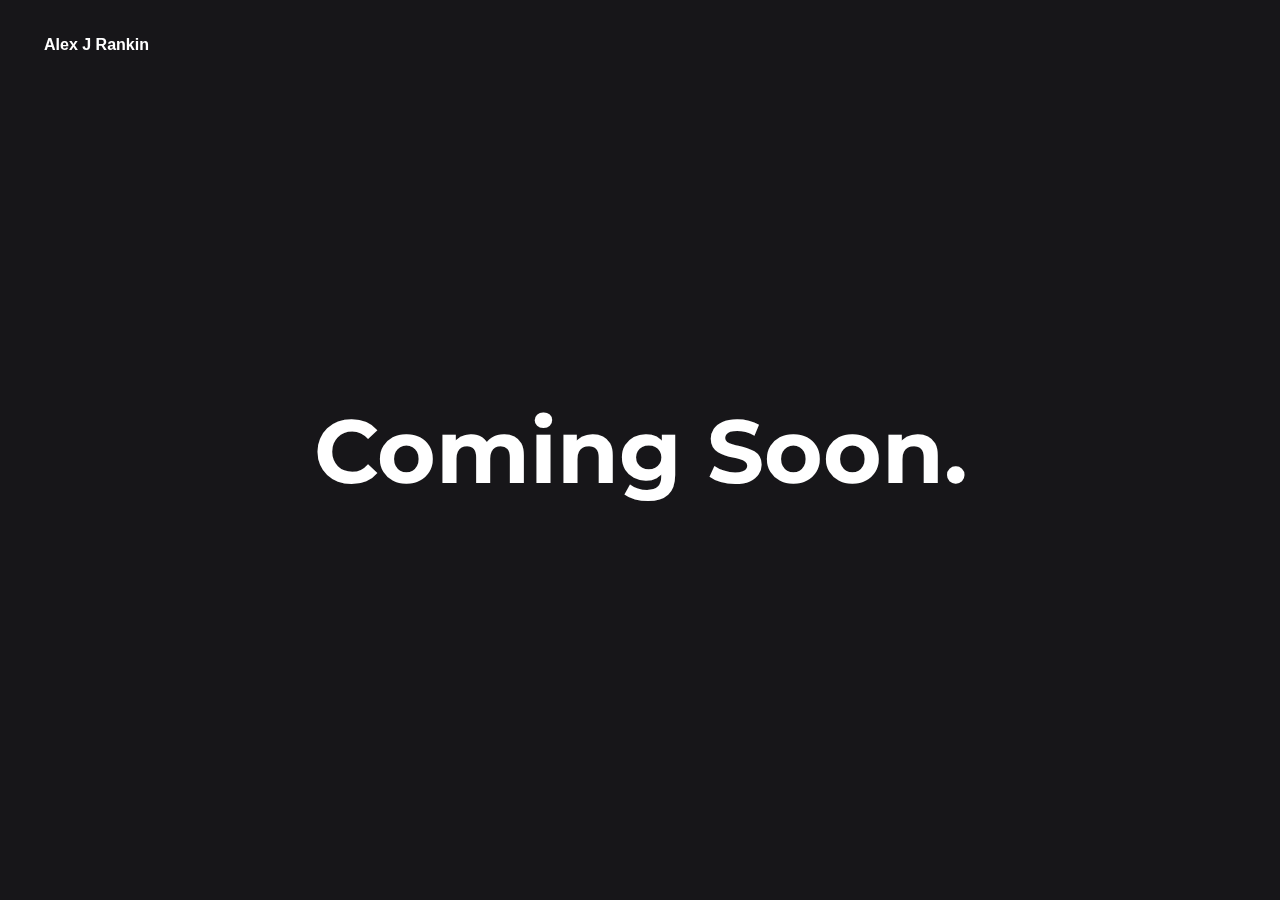
<file: index.html>
﻿<!DOCTYPE html>
<html lang="en">

<head>
  <meta charset="UTF-8" />
  <meta name="viewport" content="width=device-width, initial-scale=1">
  <title>Alex Rankin</title>
  <link rel="shortcut icon" type="image/png" href="favicon.png" />
  <link href="https://cdnjs.cloudflare.com/ajax/libs/font-awesome/4.7.0/css/font-awesome.min.css" rel="stylesheet">
  <link href="https://fonts.googleapis.com/css?family=Source+Sans+Pro:200,400|Montserrat:700" rel="stylesheet">
  <link rel="stylesheet" type="text/css" href="css/normalize.css" />
  <link rel="stylesheet" type="text/css" href="css/demo.css" />
  <link rel="stylesheet" type="text/css" href="css/main.css" />
  <link rel="stylesheet" type="text/css" href="css/sassy.css" />
  <!-- <link rel="stylesheet" type="text/css" href="css/nav.css" /> -->
  <script>document.documentElement.className = 'js';</script>
<script src="https://ajax.googleapis.com/ajax/libs/jquery/3.5.1/jquery.min.js"></script>
<!-- Global site tag (gtag.js) - Google Analytics -->
<script async src="https://www.googletagmanager.com/gtag/js?id=G-88FNY3PDGH"></script>
<script>
  window.dataLayer = window.dataLayer || [];
  function gtag(){dataLayer.push(arguments);}
  gtag('js', new Date());

  gtag('config', 'G-88FNY3PDGH');
</script>
</head>

<body class="demo-1">
    <svg class="hidden">
        <symbol id="icon-arrow" viewBox="0 0 24 24">
            <title>arrow</title>
            <polygon points="6.3,12.8 20.9,12.8 20.9,11.2 6.3,11.2 10.2,7.2 9,6 3.1,12 9,18 10.2,16.8 "/>
        </symbol>
    </svg>
    <main class="main main--demo-1">
        <div class="content content--fixed">
            <header class="codrops-header">
                <h1 class="hideMenu codrops-header__title"><a href="index.html">Alex J Rankin</a></h1>
            </header>
<!--             <div class="hideMenu topnav">
                <div class="topnav-right bar-bounce">
                    <a class="active" href="index.html">Home</a>
                    <a href="about.html">About</a>
                    <a href="https://www.alexo.co.nz">Shop</a> 
                    <a href="contact.html">Contact</a> 
                </div>
            </div> -->
        </div>
        <div class="content content--demo-1">
            <div class="showMenu hamburger js-hover">
                <div class="hamburger__line hamburger__line--01">
                    <div class="hamburger__line-in hamburger__line-in--01"></div>
                </div>
                <div class="hamburger__line hamburger__line--02">
                    <div class="hamburger__line-in hamburger__line-in--02"></div>
                </div>
                <div class="hamburger__line hamburger__line--03">
                    <div class="hamburger__line-in hamburger__line-in--03"></div>
                </div>
                <div class="hamburger__line hamburger__line--cross01">
                    <div class="hamburger__line-in hamburger__line-in--cross01"></div>
                </div>
                <div class="hamburger__line hamburger__line--cross02">
                    <div class="hamburger__line-in hamburger__line-in--cross02"></div>
                </div>
            </div>
            <div class="demo-title demo-title--demo-1">Coming Soon.</div>

<!--             <video autoplay muted loop id="myVideo">
                <source src="alexo.mp4" type="video/mp4">
                Your browser does not support HTML5 video.
              </video> -->

            <div class="global-menu">
                <div class="global-menu__wrap">
                    <a class="global-menu__item global-menu__item--demo-1" href="#">Home</a>
                    <a class="global-menu__item global-menu__item--demo-1" href="#">About</a>
                    <a class="global-menu__item global-menu__item--demo-1" href="#">Shop</a>
                    <a class="global-menu__item global-menu__item--demo-1" href="#">Contact</a>
                </div>
            </div>
            <svg class="shape-overlays" viewBox="0 0 100 100" preserveAspectRatio="none">
                <path class="shape-overlays__path"></path>
                <path class="shape-overlays__path"></path>
                <path class="shape-overlays__path"></path>
            </svg>
        </div>
<!--         <div>
        <div class="row">
            <div class="column">
                <div class="location-listing">
                    <a class="project-title" href="project_1.html">Paris</a>
                    <div class="project-image">
                        <img class="image" src="images/test.jpg" alt="">
                    </div>
                </div>
            </div>
            <div class="column">
                <div class="location-listing">
                    <a class="project-title" href="#">Paris</a>
                    <div class="project-image">
                        <img class="image" src="images/test.jpg" alt="">
                    </div>
                </div>
            </div>
            <div class="column">
                <div class="location-listing">
                    <a class="project-title" href="#">Paris</a>
                    <div class="project-image">
                        <img class="image" src="images/test.jpg" alt="">
                    </div>
                </div>
            </div>
            <div class="column">
                <div class="location-listing">
                    <a class="project-title" href="#">Paris</a>
                    <div class="project-image">
                        <img class="image" src="images/test.jpg" alt="">
                    </div>
                </div>
            </div>
            <div class="column">
                <div class="location-listing">
                    <a class="project-title" href="#">Paris</a>
                    <div class="project-image">
                        <img class="image" src="images/test.jpg" alt="">
                    </div>
                </div>
            </div>
            <div class="column">
                <div class="location-listing">
                    <a class="project-title" href="#">Paris</a>
                    <div class="project-image">
                        <img class="image" src="images/test.jpg" alt="">
                    </div>
                </div>
            </div>
        </div> -->
    </div>
<!--         <footer>
            <li class="footer">
              <a href="index.html">ALEX RANKIN</a>
            </li>
        </footer> -->
    </main>
    <script src="js/demo.js"></script>
    <script src="js/easings.js"></script>
    <script src="js/demo1.js"></script>
    <script src="js/main.js"></script>
</body>
</html>
</file>
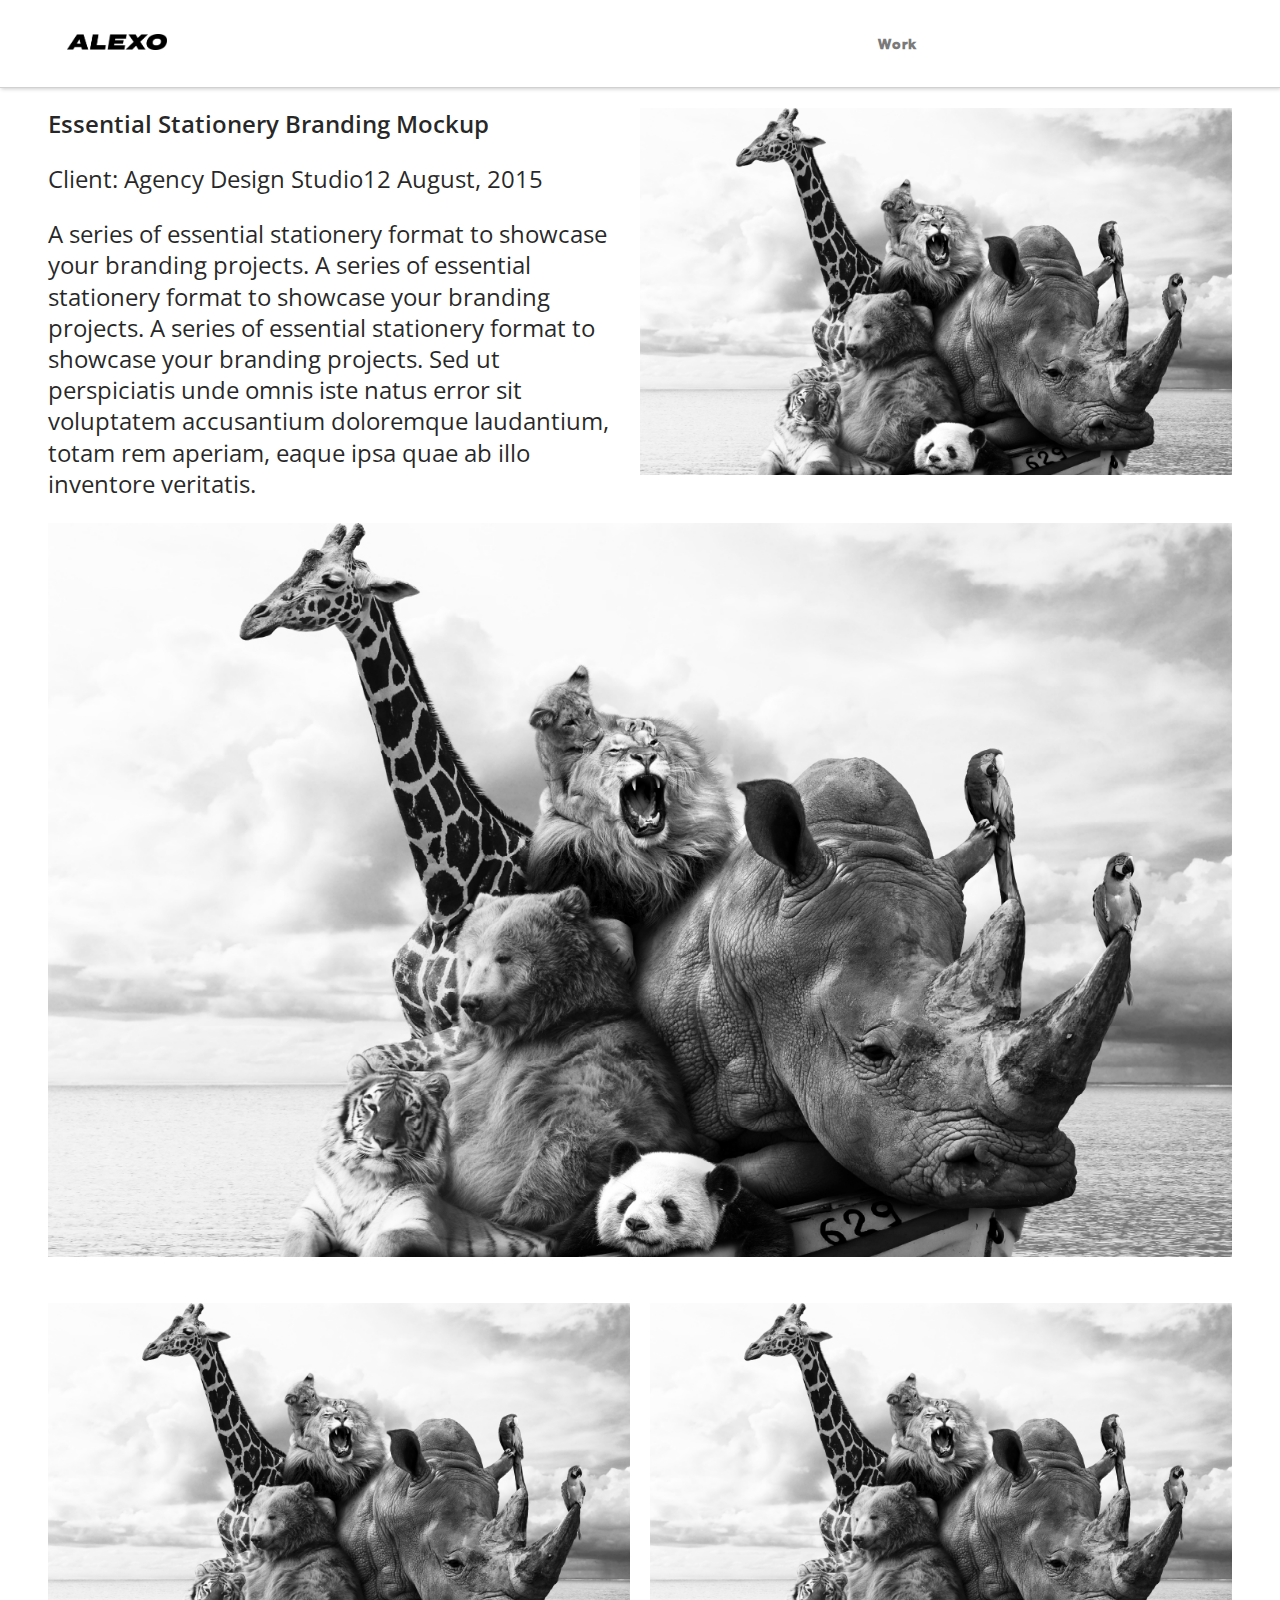
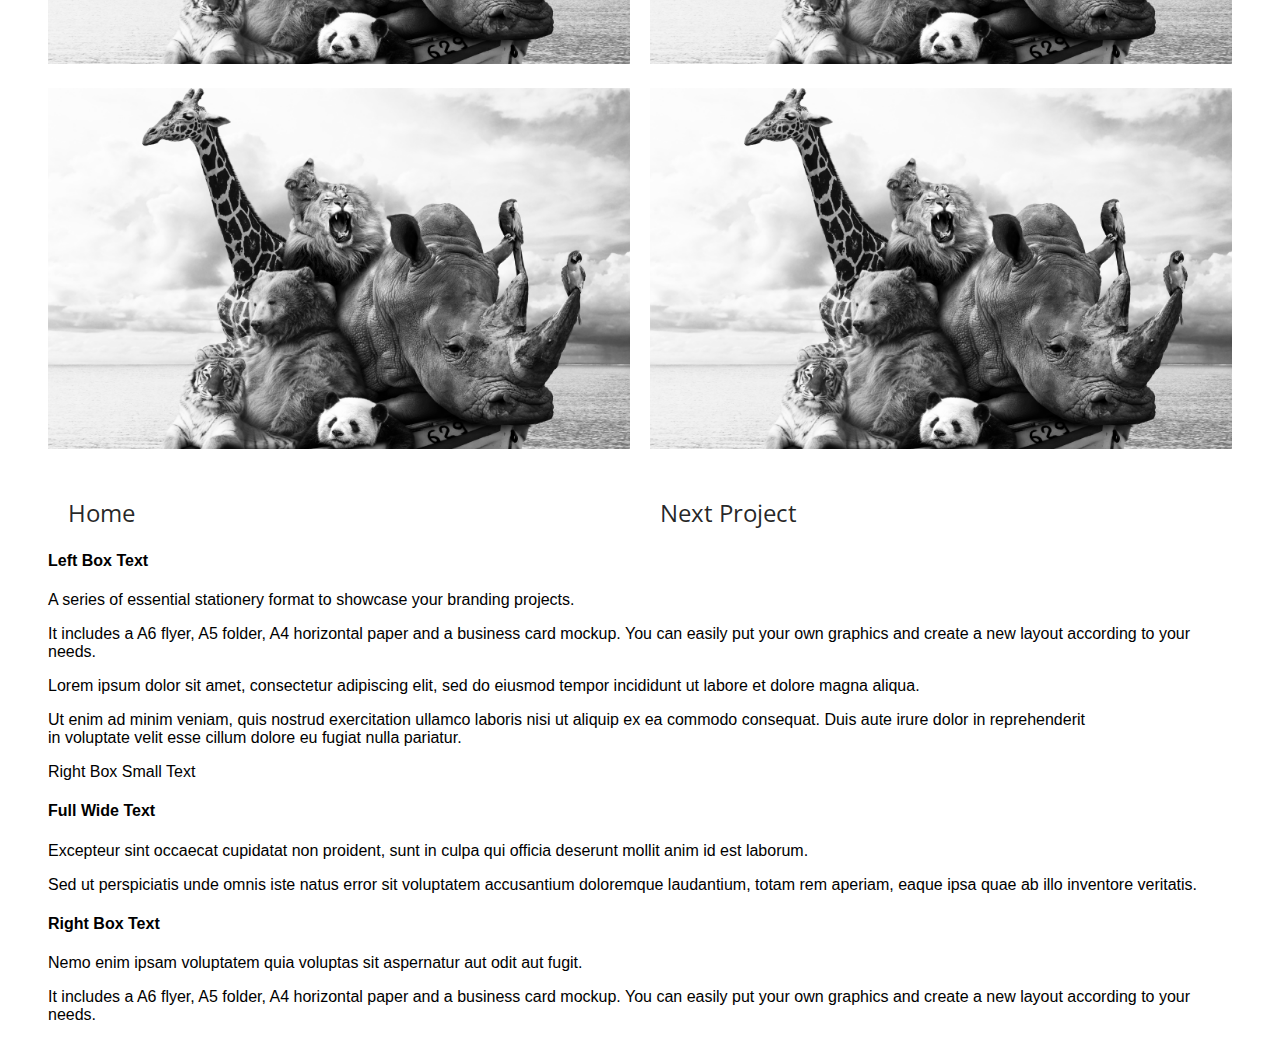
<file: project_1.html>
<!DOCTYPE html>
<html lang="en">

<head>
    <meta name="viewport" content="width=device-width, initial-scale=1">
    <link rel="stylesheet" href="https://cdnjs.cloudflare.com/ajax/libs/font-awesome/4.7.0/css/font-awesome.min.css">
    <link rel="shortcut icon" type="image/png" href="favicon.png" />
    <link rel="stylesheet" href="css/main.css" />
    <link rel="stylesheet" href="css/nav.css" />
    <script src="js/main.js"></script>
    <title>Alex Rankin</title>
</head>

<div class="header">
  <div class="topnav" id="myTopnav">
    <a class="logo" href="index.html"><img src="logo.png"></a>
    <input class="menu-btn" type="checkbox" id="menu-btn" />
    <label class="menu-icon" for="menu-btn"><span class="navicon"></span></label>
    <ul class="menu">
      <li><a class="active" href="index.html">Work</a></li>
      <li><a href="about.html">About</a></li>
      <li><a href="contact.html">Contact</a></li>
    </ul>
  </div>
</div>

<body>
    <section class="project">
            <div class="project-row">
              <div class="main-project-column">
                      <div class="gallery-video">
                          <img style="padding-top: 20px; padding-bottom: 20px;" class="image" src="images/test.jpg" alt="">
                      </div>
                  </div>
                  <div class="main-project-column" style="padding-right: 20px;">
                    <div class="project-text">
                      <h2>Essential Stationery Branding Mockup</h2>
                    </div>
                    <div class="project-text">
                      <p><span>Client: </span><span>Agency Design Studio</span>12 August, 2015</p>
                      <p>A series of essential stationery format to showcase your branding projects.
                        A series of essential stationery format to showcase your branding projects.
                        A series of essential stationery format to showcase your branding projects.
                        Sed ut perspiciatis unde omnis iste natus error sit voluptatem accusantium doloremque laudantium, totam rem
                        aperiam, eaque ipsa quae ab illo inventore veritatis.
                      </p>
                    </div>
                  </div>
                </div>
              </div>
              <div>
                <div class="main-image">
                  <img style="padding-bottom: 20px;" class="image" src="images/test.jpg" alt="">
                </div>
              </div>
            <div class="project-row">
              <div class="project-column">
                      <div class="gallery-image">
                          <img style="padding-left: 10px; padding-bottom: 20px;" class="image" src="images/test.jpg" alt="">
                      </div>
                  </div>
                  <div class="project-column">
                    <div class="gallery-image">
                        <img style="padding-right: 10px; padding-bottom: 20px;" class="image" src="images/test.jpg" alt="">
                    </div>
                </div>
                <div class="project-column">
                  <div class="gallery-image">
                      <img style="padding-left: 10px; padding-bottom: 20px;" class="image" src="images/test.jpg" alt="">
                  </div>
              </div>
              <div class="project-column">
                <div class="gallery-image">
                    <img style="padding-right: 10px; padding-bottom: 20px;" class="image" src="images/test.jpg" alt="">
                </div>
              </div>
              <div class="project-column">
                <div class="project-text">
                  <p style="text-align: left;">
                    ︎ Next Project
                  </p>
                </div>
              </div>
              <div class="project-column">
                <div class="project-text">
                  <p style="text-align: left;">
                    ︎ Home
                  </p>
                </div>
              </div>
            <div class="">
              <h4 class="">Left Box Text</h4>
              <p class="">A series of essential stationery format to showcase your branding projects. </p>
              <p class="">It includes a A6 flyer, A5 folder, A4 horizontal paper and a business card mockup. You can easily put your own graphics and create a new layout according to your needs.</p>
            <div>
              <p>Lorem ipsum dolor sit amet, consectetur adipiscing elit, sed do eiusmod tempor incididunt ut labore et dolore magna aliqua. </p>
              <p class="au-mb-3">Ut enim ad minim veniam, quis nostrud exercitation ullamco laboris nisi ut aliquip ex ea commodo consequat. Duis aute irure dolor in reprehenderit <br>in voluptate velit esse cillum dolore eu fugiat nulla pariatur. </p>
              <p class="ae-u-bolder">Right Box Small Text</p>
            </div>
          </div>
          <div class="ae-grid ae-grid--collapse au-xs-ptp-1 au-xs-pbp-1">
            <div class="ae-grid__item item-lg-8 item-lg--offset-2">
              <h4 class="ae-u-bolder">Full Wide Text</h4>
              <p class="ae-eta">Excepteur sint occaecat cupidatat non proident, sunt in culpa qui officia deserunt mollit anim id est laborum.</p>
              <p class="ae-eta">Sed ut perspiciatis unde omnis iste natus error sit voluptatem accusantium doloremque laudantium, totam rem aperiam, eaque ipsa quae ab illo inventore veritatis.</p>
            </div>
          </div>
          <div class="ae-grid ae-grid--collapse">
            <div class="ae-grid__item item-lg-5 item-lg--offset-1 au-lg-ptp-1">
              <h4 class="ae-u-bolder">Right Box Text</h4>
              <p class="ae-eta">Nemo enim ipsam voluptatem quia voluptas sit aspernatur aut odit aut fugit.</p>
              <p class="ae-eta">It includes a A6 flyer, A5 folder, A4 horizontal paper and a business card mockup. You can easily put your own graphics and create a new layout according to your needs.</p>
            </div>
          </div>
        </div>
      </section>
    </body>
    <!-- <footer>
        <li class="footer">
            <a href="index.html">© ALEX RANKIN 2020</a>
        </li>
    </footer> -->

</html>
</file>
<file: css/demo.css>
*,
*::after,
*::before {
	box-sizing: border-box;
}

html {
	background: #000;
}

body {
	font-family: 'Source Sans Pro', Avenir, 'Helvetica Neue', Helvetica, Arial, sans-serif;
	min-height: 100vh;
	color: #57585c;
	color: var(--color-text);	
	background-color: #fff;
	background-color: var(--color-bg);
	-webkit-font-smoothing: antialiased;
	-moz-osx-font-smoothing: grayscale;
}

/* Color schemes */
.demo-1 {
	--color-text: #fff;
	--color-bg: #ddd;
	--color-link: #fff;
	--color-link-hover: #cccccc;
	--color-info: #fff;
	--color-main-bg: #171619;
	--path-fill-1: #413f46;
	--path-fill-2: #e6e5ea;
	--path-fill-3: #cccccc;
	--color-title: #fff;
	--font-family-title: 'Montserrat', sans-serif;
	--font-size-title: 7vmax;
	--font-weight-title: 700;
	--color-menu: #171616;
	--color-menu-hover: #ffffff;
	--font-family-menu: 'Montserrat', sans-serif;
	--font-size-menu: 3vmax;
	--font-weight-menu: 700;
	--button-bg: #fff;
	--button-circle: #6b6b6b;
	--button-line: #222;
}

.demo-2 {
	--color-text: #fff;
	--color-bg: #333;
	--color-link: #fff;
	--color-link-hover: #f44e5e;
	--color-info: #fff;
	--color-main-bg: #efcb7b;
	--path-fill-1: #dce3f1;
	--path-fill-2: #869ccc;
	--path-fill-3: #30436f;
	--path-fill-4: #0d1831;
	--color-title: #fff;
	--font-family-title: inherit;
	--font-size-title: 6vmax;
	--font-weight-title: 200;
	--color-menu: #fff;
	--color-menu-hover: #fff;
	--font-family-menu: inherit;
	--font-size-menu: 4vmax;
	--font-weight-menu: 200;
	--button-bg: #fff;
	--button-circle: #fff;
	--button-line: #222;
}

.demo-3 {
	--color-text: #fbd54a;
	--color-bg: #333;
	--color-link: #4d4f5f;
	--color-link-hover: #bfb5b5;
	--color-info: #fff;
	--color-main-bg: #24262d;
	--path-fill-1: #000000;
	--path-fill-2: #1d1d1f;
	--path-fill-3: #fbd54a;
	--color-title: #fff;
	--font-family-title: 'Arapey', serif;
	--font-size-title: 5vmax;
	--font-weight-title: 400;
	--color-menu: #000000;
	--color-menu-hover: #fff;
	--font-family-menu: 'Arapey', serif;
	--font-size-menu: 4vmax;
	--font-weight-menu: 400;
	--button-bg: #fff;
	--button-circle: #ada4a4;
	--button-line: #222;
}

.demo-4 {
	--color-text: #fff;
	--color-bg: #333;
	--color-link: #1b198c;
	--color-link-hover: #d3eaa2;
	--color-info: #fff;
	--color-main-bg: #3735d0;
	--path-fill-1: #241e84;
	--path-fill-2: #d3eaa2;
	--color-title: #fff;
	--font-family-title: 'Pompiere', serif;
	--font-size-title: 6vmax;
	--font-weight-title: 300;
	--color-menu: #3735d0;
	--color-menu-hover: #b2dc53;
	--font-family-menu: var(--font-family-title);
	--font-size-menu: 4vmax;
	--font-weight-menu: 300;
	--button-bg: #b3dc53;
	--button-circle: #1b198b;
	--button-line: #fff;
}

.demo-5 {
	--color-text: #c04444;
	--color-bg: #333;
	--color-link: #2d2c2b;
	--color-link-hover: #c14343;
	--color-info: #fff;
	--color-main-bg: #ece7de;
	--path-fill-1: #c04444;
	--path-fill-2: #1b1a19;
	--color-title: inherit;
	--font-family-title: 'Playfair Display', serif;
	--font-size-title: 6vmax;
	--font-weight-title: 700;
	--color-menu: #ffffff;
	--color-menu-hover: #c14343;
	--font-family-menu: var(--font-family-title);
	--font-size-menu: 3.5vmax;
	--font-weight-menu: 400;
	--button-bg: #fff;
	--button-circle: #c14343;
	--button-line: #2d2c2b;
}

.demo-6 {
	--color-text: #120047;
	--color-bg: #333;
	--color-link: #110046;
	--color-link-hover: #e83779;
	--color-info: #fff;
	--color-main-bg: #7115d8;
	--path-fill-1: url(#gradient1);
	--path-fill-2: url(#gradient2);
	--path-fill-3: url(#gradient3);
	--color-title: inherit;
	--font-family-title: 'Rozha One', serif;
	--font-size-title: 8vmax;
	--font-weight-title: 400;
	--color-menu: #ffffff;
	--color-menu-hover: #c14343;
	--font-family-menu: var(--font-family-title);
	--font-size-menu: 3.5vmax;
	--font-weight-menu: 400;
	--button-bg: #120047;
	--button-circle: #9236f7;
	--button-line: #ffffff;
}

/* Fade effect */
.js body {
	opacity: 0;
	transition: opacity 0.3s;		
}

.js body.render {
	opacity: 1;
}

a {
	text-decoration: none;
	color: #ffffff;
	color: var(--color-link);
	outline: none;
}

a:hover,
a:focus {
	color: #fff;
	outline: none;
}

.hidden {
	position: absolute;
	overflow: hidden;
	width: 0;
	height: 0;
	pointer-events: none;
}

/* Icons */
.icon {
	display: block;
	width: 1.5em;
	height: 1.5em;
	margin: 0 auto;
	fill: currentColor;
}

.icon--keyboard {
	display: none;
}

main {
	position: relative;
	width: 100%;
	min-height: 100vh;
	background-color: var(--color-main-bg);
}

.content {
	position: relative;
	display: flex;
	justify-content: center;
	align-items: center;
	min-height: 100vh;
	margin: 0 auto;
	pointer-events: none;
}

.content--fixed {
	position: fixed;
	top: 0;
	left: 0;
	display: grid;
	align-content: space-between;
	width: 100%;
	max-width: none;
	min-height: 0;
	height: 100vh;
	padding: 1.5em;
	grid-template-columns: 50% 50%;
	grid-template-rows: auto auto 4em;
	grid-template-areas: 'header ...'
	'... ...'
	'github demos';
}

.content--fixed a {
	pointer-events: auto;
}

/* Header */
.codrops-header {
	position: relative;
	z-index: 100;
	display: flex;
	flex-direction: row;
	align-items: flex-start;
	align-items: center;
	align-self: start;
	grid-area: header;
	justify-self: start;
}

.codrops-header__title {
	font-size: 1em;
	font-weight: bold;
	margin: 0;
	padding: 0.75em 0 0 20px;

}

.info {
	margin: 0 0 0 1.25em;
	font-style: italic;
	color: var(--color-info);
	font-weight: bold;
}

.github {
	display: block;
	align-self: end;
	grid-area: github;
	justify-self: start;
	margin: 0.5em;
}

.demos {
	position: relative;
	display: block;
	align-self: end;
	text-align: center;
	grid-area: demos;
	margin-bottom: 0.5em;
}

.demo {
	margin: 0 0.15em;
}

.demo:hover,
.demo:focus {
	opacity: 0.5;
}

.demo span {
	white-space: nowrap;
	text-transform: lowercase;
	pointer-events: none;
}

.demo span::before {
	content: '#';
}

a.demo--current {
	pointer-events: none;
}

/* Top Navigation Style */
.codrops-links {
	position: relative;
	display: flex;
	justify-content: center;
	margin: 0 1em 0 0;
	text-align: center;
	white-space: nowrap;
}

.codrops-icon {
	display: inline-block;
	margin: 0.15em;
	padding: 0.25em;
}

.demo-title {
	color: var(--color-title);
	font-family: var(--font-family-title);
	font-size: var(--font-size-title);
	font-weight: var(--font-weight-title);
}

.global-menu {
	width: 100vw;
	height: 90vh;
	display: flex;
	justify-content: center;
	align-items: center;
	position: fixed;
	top: 0;
	left: 0;
	pointer-events: none;
	z-index: 100;
}

.demo-5 .global-menu {
	text-align: center;
}

.global-menu__item {
	color: var(--color-menu);
	font-family: var(--font-family-menu);
	font-size: var(--font-size-menu);
	font-weight: var(--font-weight-menu);
	opacity: 0;
	transform: translateY(-100%);
	pointer-events: none;
	display: block;
	margin: 0.25em 0;
	transition: transform 0.3s, opacity 0.3s;
	transition-timing-function: ease-in;
}

.global-menu__item--demo-2:nth-child(odd) {
	transform: translateY(-100%) rotate(10deg);
}

.global-menu__item--demo-2:nth-child(even) {
	transform: translateY(-100%) rotate(-10deg);
}

.global-menu__item--demo-3 {
	transition: transform 0.1s, opacity 0.1s;
	transform: translateY(100%);
	transition-timing-function: ease-out;
}

.global-menu__item--demo-4,
.global-menu__item--demo-5 {
	transition: transform 0.1s, opacity 0.1s;
	transition-timing-function: ease-out;
}

.global-menu__item--demo-4 {
	transform: translateX(40%);
}

.global-menu__item--demo-5:nth-child(odd) {
	transform: translateX(100%) rotate(10deg) scale(0.5);
}

.global-menu__item--demo-5:nth-child(even) {
	transform: translateX(100%) rotate(-10deg) scale(0.5);
}

.global-menu__item--demo-6 {
	transform: translateY(100%);
}

.global-menu__item:hover {
	color: var(--color-menu-hover);
}

.global-menu__item.is-opened {
	opacity: 1;
	transform: translateY(0) rotate(0);
	pointer-events: auto;
	transition-timing-function: ease;
}

.global-menu__item--demo-4.is-opened,
.global-menu__item--demo-5.is-opened {
	transform: translateX(0) rotate(0);
}

.global-menu__item--demo-4.is-opened {
	transition-timing-function: cubic-bezier(0.230, 1.000, 0.355, 1.400);
}

.global-menu__item:nth-of-type(1) {
	transition-delay: 0s;
}

.global-menu__item.is-opened:nth-of-type(1) {
	transition-delay: 0.85s;
}

.global-menu__item:nth-of-type(2) {
	transition-delay: 0.05s;
}

.global-menu__item.is-opened:nth-of-type(2) {
	transition-delay: 0.8s;
}

.global-menu__item:nth-of-type(3) {
	transition-delay: 0.1s;
}

.global-menu__item.is-opened:nth-of-type(3) {
	transition-delay: 0.75s;
}

.global-menu__item:nth-of-type(4) {
	transition-delay: 0.15s;
}

.global-menu__item.is-opened:nth-of-type(4) {
	transition-delay: 0.7s;
}

/* demo 2 */
.global-menu__item--demo-2:nth-of-type(1) {
	transition-delay: 0s;
}

.global-menu__item--demo-2.is-opened:nth-of-type(1) {
	transition-delay: 0.85s;
}

.global-menu__item--demo-2:nth-of-type(2) {
	transition-delay: 0.05s;
}

.global-menu__item--demo-2.is-opened:nth-of-type(2) {
	transition-delay: 0.8s;
}

.global-menu__item--demo-2:nth-of-type(3) {
	transition-delay: 0.1s;
}

.global-menu__item--demo-2.is-opened:nth-of-type(3) {
	transition-delay: 0.75s;
}

.global-menu__item--demo-2:nth-of-type(4) {
	transition-delay: 0.15s;
}

.global-menu__item--demo-2.is-opened:nth-of-type(4) {
	transition-delay: 0.7s;
}

/* demo 3 */
.global-menu__item--demo-3.is-opened {
	transition-duration: 0.3s;
}

.global-menu__item--demo-3:nth-of-type(1) {
	transition-delay: 0s;
}

.global-menu__item--demo-3.is-opened:nth-of-type(1) {
	transition-delay: 0.65s;
}

.global-menu__item--demo-3:nth-of-type(2) {
	transition-delay: 0s;
}

.global-menu__item--demo-3.is-opened:nth-of-type(2) {
	transition-delay: 0.7s;
}

.global-menu__item--demo-3:nth-of-type(3) {
	transition-delay: 0s;
}

.global-menu__item--demo-3.is-opened:nth-of-type(3) {
	transition-delay: 0.75s;
}

.global-menu__item--demo-3:nth-of-type(4) {
	transition-delay: 0s;
}

.global-menu__item--demo-3.is-opened:nth-of-type(4) {
	transition-delay: 0.8s;
}

/* demo 4 */
.global-menu__item--demo-4.is-opened {
	transition-duration: 0.6s;
}

.global-menu__item--demo-4:nth-of-type(1) {
	transition-delay: 0s;
}

.global-menu__item--demo-4.is-opened:nth-of-type(1) {
	transition-delay: 0.45s;
}

.global-menu__item--demo-4:nth-of-type(2) {
	transition-delay: 0.05s;
}

.global-menu__item--demo-4.is-opened:nth-of-type(2) {
	transition-delay: 0.5s;
}

.global-menu__item--demo-4:nth-of-type(3) {
	transition-delay: 0.1s;
}

.global-menu__item--demo-4.is-opened:nth-of-type(3) {
	transition-delay: 0.55s;
}

.global-menu__item--demo-4:nth-of-type(4) {
	transition-delay: 0.15s;
}

.global-menu__item--demo-4.is-opened:nth-of-type(4) {
	transition-delay: 0.6s;
}

/* demo 5 */
.global-menu__item--demo-5.is-opened {
	transition-duration: 0.4s;
}

.global-menu__item--demo-5:nth-of-type(1) {
	transition-delay: 0s;
}

.global-menu__item--demo-5.is-opened:nth-of-type(1) {
	transition-delay: 0.55s;
}

.global-menu__item--demo-5:nth-of-type(2) {
	transition-delay: 0.05s;
}

.global-menu__item--demo-5.is-opened:nth-of-type(2) {
	transition-delay: 0.6s;
}

.global-menu__item--demo-5:nth-of-type(3) {
	transition-delay: 0.1s;
}

.global-menu__item--demo-5.is-opened:nth-of-type(3) {
	transition-delay: 0.65s;
}

.global-menu__item--demo-5:nth-of-type(4) {
	transition-delay: 0.15s;
}

.global-menu__item--demo-5.is-opened:nth-of-type(4) {
	transition-delay: 0.7s;
}

/* demo 6 */
.global-menu__item--demo-6.is-opened {
	transition-duration: 0.8s;
}

.global-menu__item--demo-6:nth-of-type(1) {
	transition-delay: 0.25s;
}

.global-menu__item--demo-6.is-opened:nth-of-type(1) {
	transition-delay: 1s;
}

.global-menu__item--demo-6:nth-of-type(2) {
	transition-delay: 0.2s;
}

.global-menu__item--demo-6.is-opened:nth-of-type(2) {
	transition-delay: 1.1s;
}

.global-menu__item--demo-6:nth-of-type(3) {
	transition-delay: 0.15s;
}

.global-menu__item--demo-6.is-opened:nth-of-type(3) {
	transition-delay: 1.2s;
}

.global-menu__item--demo-6:nth-of-type(4) {
	transition-delay: 0.1s;
}

.global-menu__item--demo-6.is-opened:nth-of-type(4) {
	transition-delay: 1.3s;
}

.shape-overlays {
	z-index: 98;
	width: 100vw;
	height: 100vh;
	pointer-events: none;
	position: fixed;
	top: 0;
	left: 0;
}

.shape-overlays.is-opened {
	pointer-events: auto;
}

.shape-overlays__path:nth-of-type(1) {
	fill: var(--path-fill-1);
}

.shape-overlays__path:nth-of-type(2) {
	fill: var(--path-fill-2);
}

.shape-overlays__path:nth-of-type(3) {
	fill: var(--path-fill-3);
}

.shape-overlays__path:nth-of-type(4) {
	fill: var(--path-fill-4);
}

@-webkit-keyframes intervalHamburgerBorder {
	0% {
		opacity: 1;
		-webkit-transform: scale(1);
		transform: scale(1);
	}
	80% {
		-webkit-transform: scale(1.6);
		transform: scale(1.6);
	}
	100% {
		opacity: 0;
		-webkit-transform: scale(1.6);
		transform: scale(1.6);
	}
}

@keyframes intervalHamburgerBorder {
	0% {
		opacity: 1;
		-webkit-transform: scale(1);
		transform: scale(1);
	}
	80% {
		-webkit-transform: scale(1.6);
		transform: scale(1.6);
	}
	100% {
		opacity: 0;
		-webkit-transform: scale(1.6);
		transform: scale(1.6);
	}
}

.hamburger {
	width: 64px;
	height: 64px;
	display: block;
	position: relative;
	cursor: pointer;
	position: fixed;
	top: 2.25em;
	right: 2.25em;
	z-index: 110;
	border-radius: 50%;
	background-color: var(--button-bg);
	pointer-events: auto;
	-webkit-tap-highlight-color: rgba(0,0,0,0);
}

.hamburger::after {
	width: 64px;
	height: 64px;
	box-sizing: border-box;
	content: '';
	display: block;
	position: absolute;
	top: 0;
	left: 0;
	pointer-events: none;
	border: 4px solid var(--button-circle);
	border-radius: 50%;
	-webkit-animation-duration: 1.2s;
	animation-duration: 1.2s;
	-webkit-animation-name: intervalHamburgerBorder;
	animation-name: intervalHamburgerBorder;
	-webkit-animation-iteration-count: infinite;
	animation-iteration-count: infinite;
}

.hamburger__line {
	width: 28px;
	height: 2px;
	overflow: hidden;
	position: absolute;
	z-index: 10;
}

.hamburger__line-in {
	width: 84px;
	height: 2px;
	position: absolute;
	top: 0;
	left: 0;
}

.hamburger__line-in::before,
.hamburger__line-in::after {
	width: 28px;
	height: 2px;
	content: '';
	display: block;
	position: absolute;
	top: 0;
	background-color: var(--button-line);
}

.hamburger__line-in::before {
	left: -56px;
}

.hamburger__line-in::after {
	left: 0;
}

.hamburger__line--01,
.hamburger__line--02,
.hamburger__line--03,
.hamburger__line--cross01,
.hamburger__line--cross02 {
	left: 18px;
}

.hamburger__line--01 {
	top: 24.6px;
}

.hamburger__line--02,
.hamburger__line--cross01,
.hamburger__line--cross02 {
	top: 31px;
}

.hamburger__line--03 {
	top: 37.4px;
}

.hamburger__line--cross01 {
	-webkit-transform: rotate(45deg);
	transform: rotate(45deg);
}

.hamburger__line--cross02 {
	-webkit-transform: rotate(-45deg);
	transform: rotate(-45deg);
}

.hamburger__line {
	-webkit-transition-duration: 0.6s;
	transition-duration: 0.6s;
	-webkit-transition-timing-function: cubic-bezier(0.19, 1, 0.22, 1);
	transition-timing-function: cubic-bezier(0.19, 1, 0.22, 1);
}

.hamburger__line-in {
	-webkit-transition-duration: 0.6s;
	transition-duration: 0.6s;
	-webkit-transition-timing-function: cubic-bezier(0.19, 1, 0.22, 1);
	transition-timing-function: cubic-bezier(0.19, 1, 0.22, 1);
}

.hamburger__line-in::before,
.hamburger__line-in::after {
	-webkit-transition-timing-function: cubic-bezier(0.19, 1, 0.22, 1);
	transition-timing-function: cubic-bezier(0.19, 1, 0.22, 1);
	-webkit-transition-property: -webkit-transform;
	transition-property: -webkit-transform;
	transition-property: transform;
	transition-property: transform, -webkit-transform;
}

.hamburger__line-in--cross01,
.hamburger__line-in--cross02 {
	-webkit-transform: translateX(-33.3%);
	transform: translateX(-33.3%);
}

.hamburger__line-in--01 {
	-webkit-transition-delay: 0.2s;
	transition-delay: 0.2s;
}

.hamburger__line-in--02 {
	-webkit-transition-delay: 0.25s;
	transition-delay: 0.25s;
}

.hamburger__line-in--02::before,
.hamburger__line-in--02::after {
	-webkit-transition-delay: 0.05s;
	transition-delay: 0.05s;
}

.hamburger__line-in--03 {
	-webkit-transition-delay: 0.3s;
	transition-delay: 0.3s;
}

.hamburger__line-in--03::before,
.hamburger__line-in--03::after {
	-webkit-transition-delay: 0.1s;
	transition-delay: 0.1s;
}

.hamburger__line-in--cross01 {
	-webkit-transition-delay: 0.0s;
	transition-delay: 0.0s;
}

.hamburger__line-in--cross02 {
	-webkit-transition-delay: 0.05s;
	transition-delay: 0.05s;
}

.hamburger__line-in--cross02::before,
.hamburger__line-in--cross02::after {
	-webkit-transition-delay: 0.1s;
	transition-delay: 0.1s;
}

.hamburger.is-opened-navi .hamburger__line-in--01,
.hamburger.is-opened-navi .hamburger__line-in--02,
.hamburger.is-opened-navi .hamburger__line-in--03 {
	-webkit-transform: translateX(33.3%);
	transform: translateX(33.3%);
}

.hamburger.is-opened-navi .hamburger__line-in--cross01,
.hamburger.is-opened-navi .hamburger__line-in--cross02 {
	-webkit-transform: translateX(0);
	transform: translateX(0);
}

.hamburger.is-opened-navi .hamburger__line-in--01 {
	-webkit-transition-delay: 0s;
	transition-delay: 0s;
}

.hamburger.is-opened-navi .hamburger__line-in--02 {
	-webkit-transition-delay: 0.05s;
	transition-delay: 0.05s;
}

.hamburger.is-opened-navi .hamburger__line-in--03 {
	-webkit-transition-delay: 0.1s;
	transition-delay: 0.1s;
}

.hamburger.is-opened-navi .hamburger__line-in--cross01 {
	-webkit-transition-delay: 0.25s;
	transition-delay: 0.25s;
}

.hamburger.is-opened-navi .hamburger__line-in--cross02 {
	-webkit-transition-delay: 0.3s;
	transition-delay: 0.3s;
}

.hamburger:hover .hamburger__line-in::before,
.hamburger:hover .hamburger__line-in::after {
	-webkit-transform: translateX(200%);
	transform: translateX(200%);
}

.hamburger:hover .hamburger__line-in--01::before,
.hamburger:hover .hamburger__line-in--01::after,
.hamburger:hover .hamburger__line-in--02::before,
.hamburger:hover .hamburger__line-in--02::after,
.hamburger:hover .hamburger__line-in--03::before,
.hamburger:hover .hamburger__line-in--03::after {
	-webkit-transition-duration: 1s;
	transition-duration: 1s;
}

.hamburger:hover .hamburger__line-in--cross01::before,
.hamburger:hover .hamburger__line-in--cross01::after,
.hamburger:hover .hamburger__line-in--cross02::before,
.hamburger:hover .hamburger__line-in--cross02::after {
	-webkit-transition-duration: 0s;
	transition-duration: 0s;
}

.hamburger.is-opened-navi:hover .hamburger__line-in--cross01::before,
.hamburger.is-opened-navi:hover .hamburger__line-in--cross01::after,
.hamburger.is-opened-navi:hover .hamburger__line-in--cross02::before,
.hamburger.is-opened-navi:hover .hamburger__line-in--cross02::after {
	-webkit-transition-duration: 1s;
	transition-duration: 1s;
}

.hamburger.is-opened-navi:hover .hamburger__line-in--01::before,
.hamburger.is-opened-navi:hover .hamburger__line-in--01::after,
.hamburger.is-opened-navi:hover .hamburger__line-in--02::before,
.hamburger.is-opened-navi:hover .hamburger__line-in--02::after,
.hamburger.is-opened-navi:hover .hamburger__line-in--03::before,
.hamburger.is-opened-navi:hover .hamburger__line-in--03::after {
	-webkit-transition-duration: 0s;
	transition-duration: 0s;
}


@media screen and (min-width: 55em) {
	.icon--keyboard {
		position: absolute;
		right: 0.55em;
		bottom: -30%;
		display: block;
		width: 54px;
		height: 46px;
		fill: var(--color-link);
	}
	.demos {
		display: flex;
		padding-right: 80px;
		justify-self: end;
	}
	.demo {
		display: block;
		width: 17px;
		height: 17px;
		margin: 0 4px;
		border-radius: 50%;
		background: var(--color-link);
	}
	a.demo--current {
		background: var(--color-link-hover);
	}
	.demo span {
		position: absolute;
		line-height: 1;
		right: 100%;
		display: none;
		margin: 0 1em 0 0;
	}
	.demo--current span {
		display: block;
	}
}

@media screen and (max-width: 55em) {
	html,
	body {
		overflow-x: hidden;
		width: 100vw;
		height: 100%;
	}
	.hamburger {
		position: fixed;
		top: 0.5em;
		right: 0.5em;
		transform: scale(0.75);
	}
	.content {
		height: auto;
		min-height: 0;
		padding-bottom: 10em;
		flex-direction: column;
	}
	.content--fixed {
		position: relative;
		z-index: 0;
		display: block;
		padding: 0.85em;
	}
	.codrops-header {
		flex-direction: column;
		align-items: center;
	}
	.codrops-header__title {
		font-weight: bold;
		padding-bottom: 0.25em;
		text-align: center;
	}
	.github {
		display: block;
		margin: 1em auto;
	}
	.codrops-links {
		margin: 0;
	}
}
</file>
<file: css/main.css>
﻿@import url('https://fonts.googleapis.com/css?family=Open+Sans:600&display=swap');

@font-face {
  font-family: 'HelveticaNeue';
  src: url('/fonts/HelveticaNeueBold.woff') format('woff'),
      url('/fonts/HelveticaNeueBold.woff2') format('woff2'); 
}

body {
  margin: 0;
  width: 100%;
  font-family: Arial,'HelveticaNeue', sans-serif;
}

a {
  color: #fff;
}

h2 {
  margin-bottom: .5em;
}

.topnav {
  padding-right: 15px;
  z-index: 99;
}

.topnav a{
  margin: 15px;
  font-size: 17px;
  font-weight: 600;
}

.topnav a.active {
  color: #cccccc;
}

.topnav-right {
  float: right;
}

.showMenu {
  display: none;
  position: fixed;
  z-index: 99;
}

#myVideo {
  position:relative;
  right: 0;
  bottom: 0;
  width: 100%;
  z-index: -1;
}

/*gallery*/
.grid-container {
  display: grid;
  /* grid-template-columns: repeat(auto-fill, minmax(400px, 1fr));   */
  grid-template-columns: auto auto;
  grid-gap: 1em;
}

/* hover styles */
.location-listing {
  position: relative;
}

.project-image {
  line-height: 0;
  overflow: hidden;
}

.project-image img {
  transition: 0.4s ease-in;
  width: 100%; /* need to overwrite inline dimensions */
  height: auto;
}

.project-title {
  font-size: 1.5em;
  font-weight: bold;
  text-decoration: none;
  z-index: 1;
  position: absolute;
  height: 100%;
  width: 100%;
  top: 0;
  left: 0;
  opacity: 0;
  transition: opacity .4s;
  color: white;
  background: linear-gradient(to top,rgba(0,0,0,.7) 0,rgba(0,0,0,.3) 100%);
  
  
  /* position the text in t’ middle*/
  display: flex;
  align-items: center;
  justify-content: center;
}

.location-listing:hover .project-title {
  opacity: 1;
}

.location-listing:hover .project-image img {
  filter: blur(2px);
  transition: .4s;
  transform: scale(1.03);
}


/* for touch screen devices */
@media (hover: none) { 
  .project-title {
    opacity: 1;
  }
  .project-image img {
    filter: blur(2px);
    transform: scale(1.1);
    filter: grayscale(100%);
  }
}



/*NEW GALLERY*/

* {
  box-sizing: border-box;
}

.row {
  margin-left: 3rem;
  margin-right: 3rem;
  margin-top: 0.3rem;
  margin-bottom: 0.3rem;
}

@media screen and (max-width: 800px) {
  .row  {
    margin-left: 0rem;
    margin-right: 0rem;
    margin-top: 0rem;
    margin-bottom: 0rem;
  }
}

/* Create two equal columns that floats next to each other */
.column {
  float: left;
  width: 50%;
  padding: 10px;
}


/* Clear floats after the columns */
.row:after {
  content: "";
  display: table;
  clear: both;
}

/* Responsive layout - makes the two columns stack on top of each other instead of next to each other */
@media screen and (max-width: 800px) {
  .column {
    width: 100%;
    padding: 10px 10px 0 10px;
  }
}

.image {
  width: 100%;
  height: auto;
  object-fit: cover;
  overflow: hidden;
}


/*PROJECTS*/
.project {
  margin-left: 3rem;
  margin-right: 3rem;
  margin-top: 0px;

}

.project-text h2 {
  font-weight: 600;
  color: rgba(0, 0, 0, 0.85);
  font-family: -apple-system, BlinkMacSystemFont, 'Segoe UI', Roboto, Oxygen, Ubuntu, Cantarell, 'Open Sans', 'Helvetica Neue', sans-serif, 'Sans Serif', Icons;
  font-style: normal;
  line-height: 1.3;
}

.project-text p {
  font-size: 24px;
  font-weight: 400;
  color: rgba(0, 0, 0, 0.85);
  font-family: -apple-system, BlinkMacSystemFont, 'Segoe UI', Roboto, Oxygen, Ubuntu, Cantarell, 'Open Sans', 'Helvetica Neue', sans-serif, 'Sans Serif', Icons;
  font-style: normal;
  line-height: 1.3;
}

@media screen and (max-width: 600px) {
  .project {
    margin-left: 1rem;
    margin-right: 1rem;
    margin-top: 0px;
  }
  }

/* Create two equal columns that floats next to each other */
.project-column {
  float: right;
  width: 50%;
}

.main-project-column {
  float: right;
  width: 50%;
}

.gallery-image {
  width: 100%;
  height: auto;
  object-fit: cover;
  overflow: hidden;
}


/* Clear floats after the columns */
.project-row:after {
  content: "";
  display: table;
  clear: both;
}

@media screen and (max-width: 1000px) {
  .main-project-column {
    width: 100%;
  }
}

/* Responsive layout - makes the two columns stack on top of each other instead of next to each other */
@media screen and (max-width: 800px) {
  .project-column {
    width: 100%;
  }
}

@media screen and (max-width: 800px) {
  .gallery-image img {
    padding-left: 0px!important;
    padding-right: 0px!important;
    padding-top: 5px!important;
    padding-bottom: 5px!important;
  }
}


/*footer*/

.footer {
  background-color: #000;
  padding: 10px 0 10px 0;
  left: 0;
  bottom: 0;
  width: 100%;
  text-align: center;
}

.footer a {
  font-size: 12px;
  color: #fff;
  text-decoration: none;
  font-family: 'HelveticaNeue';
}

.footer a:hover {
  text-decoration: underline;
}
</file>
<file: css/sassy.css>
.bar-bounce a {
  color: #ffffff;
  position: relative;
  text-decoration: none;
  padding-bottom: 8px;
}

.bar-bounce a:before, .bar-bounce a:after {
  content: '';
  position: absolute;
  bottom: 2px;
  left: 0;
  right: 0;
  height: 2px;
  background-color: #ffffff;
}

.bar-bounce a:before {
  opacity: 0;
  -webkit-transform: translateY(-8px);
          transform: translateY(-8px);
  -webkit-transition: opacity 0s, -webkit-transform 0s cubic-bezier(0.175, 0.885, 0.32, 1.275);
  transition: opacity 0s, -webkit-transform 0s cubic-bezier(0.175, 0.885, 0.32, 1.275);
  transition: transform 0s cubic-bezier(0.175, 0.885, 0.32, 1.275), opacity 0s;
  transition: transform 0s cubic-bezier(0.175, 0.885, 0.32, 1.275), opacity 0s, -webkit-transform 0s cubic-bezier(0.175, 0.885, 0.32, 1.275);
}

.bar-bounce a:after {
  opacity: 0;
  -webkit-transform: translateY(4px);
          transform: translateY(4px);
  -webkit-transition: opacity 0.2s, -webkit-transform 0.2s cubic-bezier(0.175, 0.885, 0.32, 1.275);
  transition: opacity 0.2s, -webkit-transform 0.2s cubic-bezier(0.175, 0.885, 0.32, 1.275);
  transition: transform 0.2s cubic-bezier(0.175, 0.885, 0.32, 1.275), opacity 0.2s;
  transition: transform 0.2s cubic-bezier(0.175, 0.885, 0.32, 1.275), opacity 0.2s, -webkit-transform 0.2s cubic-bezier(0.175, 0.885, 0.32, 1.275);
}

.bar-bounce a:hover:before, .bar-bounce a:hover:after, .bar-bounce a:focus:before, .bar-bounce a:focus:after {
  opacity: 1;
  -webkit-transform: translateY(0);
          transform: translateY(0);
}

.bar-bounce a:hover:before, .bar-bounce a:focus:before {
  -webkit-transition: opacity 0.2s, -webkit-transform 0.2s cubic-bezier(0.175, 0.885, 0.32, 1.275);
  transition: opacity 0.2s, -webkit-transform 0.2s cubic-bezier(0.175, 0.885, 0.32, 1.275);
  transition: transform 0.2s cubic-bezier(0.175, 0.885, 0.32, 1.275), opacity 0.2s;
  transition: transform 0.2s cubic-bezier(0.175, 0.885, 0.32, 1.275), opacity 0.2s, -webkit-transform 0.2s cubic-bezier(0.175, 0.885, 0.32, 1.275);
}

.bar-bounce a:hover:after, .bar-bounce a:focus:after {
  -webkit-transition: opacity 0s 0.2s, -webkit-transform 0s 0.2s cubic-bezier(0.175, 0.885, 0.32, 1.275);
  transition: opacity 0s 0.2s, -webkit-transform 0s 0.2s cubic-bezier(0.175, 0.885, 0.32, 1.275);
  transition: transform 0s 0.2s cubic-bezier(0.175, 0.885, 0.32, 1.275), opacity 0s 0.2s;
  transition: transform 0s 0.2s cubic-bezier(0.175, 0.885, 0.32, 1.275), opacity 0s 0.2s, -webkit-transform 0s 0.2s cubic-bezier(0.175, 0.885, 0.32, 1.275);
}
/*# sourceMappingURL=sassy.css.map */
</file>
<file: css/nav.css>
/*navbar*/

.topnav {
  overflow: hidden;
  background-color: #fff;
  box-shadow: 1px 1px 4px 0 rgba(0,0,0,.2);
  border-bottom: 1px solid #d1d1d1;
  padding-left: 2rem;
  padding-right: 2rem;
  z-index: 999 !important;
}

@media screen and (max-width: 600px) {
  .topnav {
    padding-left: 0.3rem;
    padding-right: 0.3rem;
  }
}


/* header */
.header {
  z-index: 3;
}

.header ul {
  margin: 0;
  padding: 0;
  list-style: none;
  overflow: hidden;
  background-color: #fff;
}

.header li a {
  font-family: 'HelveticaNeue';
  display: block;
  padding: 20px 20px;
  text-decoration: none;
  font-size: 14px;
  letter-spacing: 1px;
}

.header li a:hover,
.header .menu-btn:hover {
  transition: 0.3s;
    color: #7a7a7a;
}

.header li a.active {
  color: #7a7a7a;
}


.header .logo {
  display: block;
  float: left;
  padding: 19px 20px 11px 20px;
}

.header a img{
    display: inline-block;
    width: 100px;
}

/* menu */

.header .menu {
  clear: both;
  max-height: 0;
  transition: max-height .5s ease-in-out;
  text-align: center;
}

/* menu icon */

.header .menu-icon {
  cursor: pointer;
  display: inline-block;
  float: right;
  padding: 28px 20px;
  position: relative;
  user-select: none;
}

.header .menu-icon .navicon {
  background: #333;
  display: block;
  height: 2.5px;
  position: relative;
  transition:.2s ease-out;
  width: 18px;
}

.header .menu-icon .navicon:before,
.header .menu-icon .navicon:after {
  background: #333;
  content: '';
  display: block;
  height: 100%;
  position: absolute;
  transition: all .2s ease-out;
  width: 100%;
}

.header .menu-icon .navicon:before {
  top: 5px;
}

.header .menu-icon .navicon:after {
  top: -5px;
}

/* menu btn */

.header .menu-btn {
  display: none;
}

.header .menu-btn:checked ~ .menu {
  max-height: 240px;
}

.header .menu-btn:checked ~ .menu-icon .navicon {
  background: transparent;
}

.header .menu-btn:checked ~ .menu-icon .navicon:before {
  transform: rotate(-45deg);
}

.header .menu-btn:checked ~ .menu-icon .navicon:after {
  transform: rotate(45deg);
}

.header .menu-btn:checked ~ .menu-icon:not(.steps) .navicon:before,
.header .menu-btn:checked ~ .menu-icon:not(.steps) .navicon:after {
  top: 0;
}

/* 48em = 768px */

@media (min-width: 48em) {
  .header li {
    float: left;
  }
  .header li a {
    padding: 20px 30px;
  }
  .header .menu {
    clear: none;
    float: right;
    max-height: none;
  }
  .header .menu-icon {
    display: none;
  }
}
</file>
